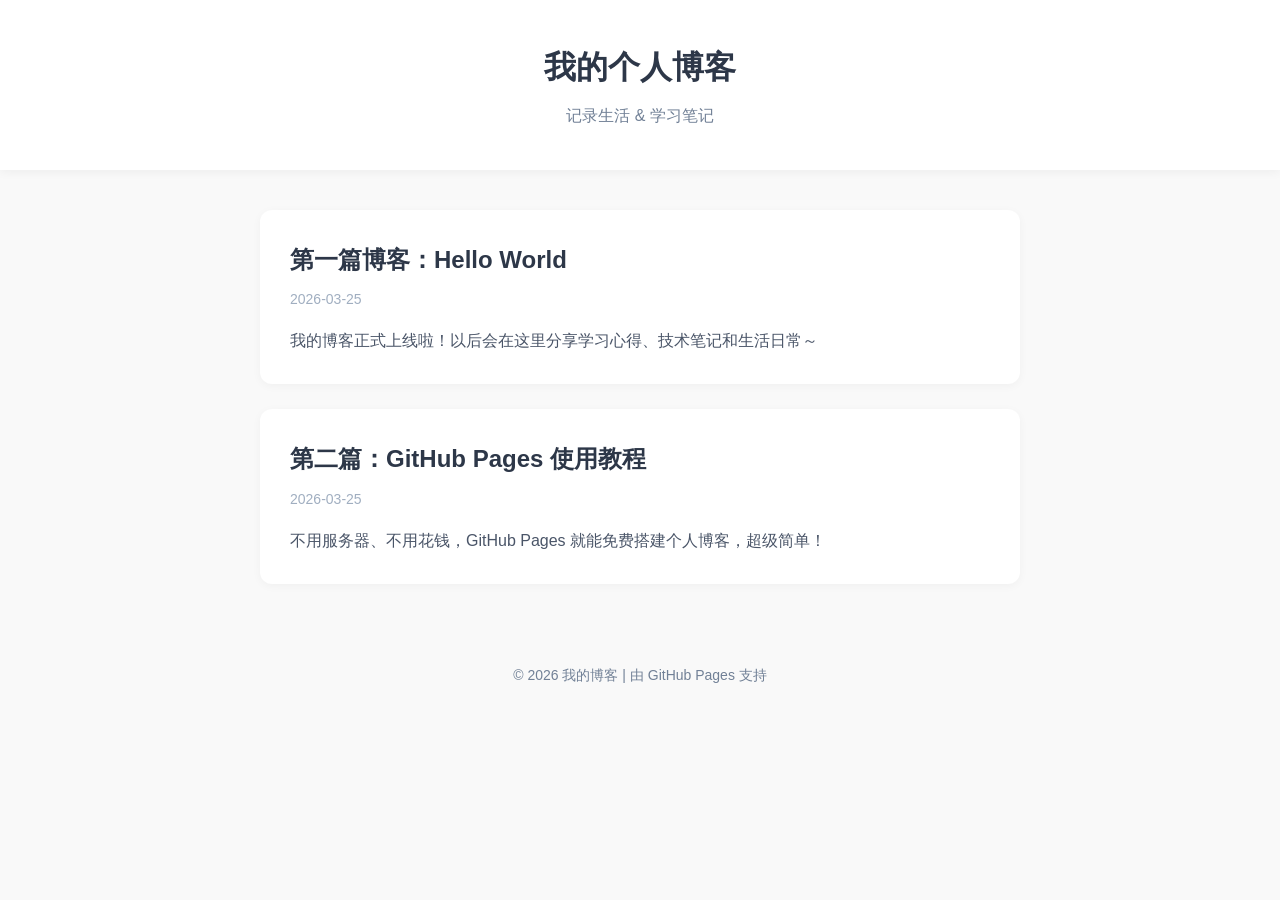
<file: 1/index.html>
<!DOCTYPE html>
<html lang="zh-CN">
<head>
  <meta charset="UTF-8">
  <meta name="viewport" content="width=device-width, initial-scale=1.0">
  <title>我的个人博客</title>
  <!-- 引入样式 -->
  <link rel="stylesheet" href="style.css">
</head>
<body>
  <!-- 博客头部 -->
  <header class="header">
    <div class="container">
      <h1 class="logo">我的个人博客</h1>
      <p class="desc">记录生活 & 学习笔记</p>
    </div>
  </header>

  <!-- 文章列表 -->
  <main class="main">
    <div class="container">
      <article class="article">
        <h2 class="title">第一篇博客：Hello World</h2>
        <p class="date">2026-03-25</p>
        <div class="content">
          我的博客正式上线啦！以后会在这里分享学习心得、技术笔记和生活日常～
        </div>
      </article>

      <article class="article">
        <h2 class="title">第二篇：GitHub Pages 使用教程</h2>
        <p class="date">2026-03-25</p>
        <div class="content">
          不用服务器、不用花钱，GitHub Pages 就能免费搭建个人博客，超级简单！
        </div>
      </article>
    </div>
  </main>

  <!-- 底部 -->
  <footer class="footer">
    <div class="container">
      <p>© 2026 我的博客 | 由 GitHub Pages 支持</p>
    </div>
  </footer>
</body>
</html>
</file>
<file: 1/style.css>
/* 全局样式 */
* {
  margin: 0;
  padding: 0;
  box-sizing: border-box;
}

body {
  font-family: "PingFang SC", "Microsoft YaHei", sans-serif;
  background-color: #f9f9f9;
  color: #333;
  line-height: 1.7;
}

.container {
  max-width: 800px;
  margin: 0 auto;
  padding: 0 20px;
}

/* 头部 */
.header {
  background-color: #fff;
  padding: 40px 0;
  text-align: center;
  margin-bottom: 40px;
  box-shadow: 0 2px 10px rgba(0,0,0,0.05);
}

.logo {
  font-size: 32px;
  font-weight: bold;
  color: #2d3748;
}

.desc {
  color: #718096;
  margin-top: 8px;
  font-size: 16px;
}

/* 文章 */
.article {
  background: #fff;
  padding: 30px;
  border-radius: 12px;
  margin-bottom: 25px;
  box-shadow: 0 2px 10px rgba(0,0,0,0.04);
}

.title {
  font-size: 24px;
  color: #2d3748;
  margin-bottom: 8px;
}

.date {
  color: #a0aec0;
  font-size: 14px;
  margin-bottom: 15px;
}

.content {
  font-size: 16px;
  color: #4a5568;
}

/* 底部 */
.footer {
  text-align: center;
  padding: 30px 0;
  color: #718096;
  font-size: 14px;
  margin-top: 50px;
}
</file>
